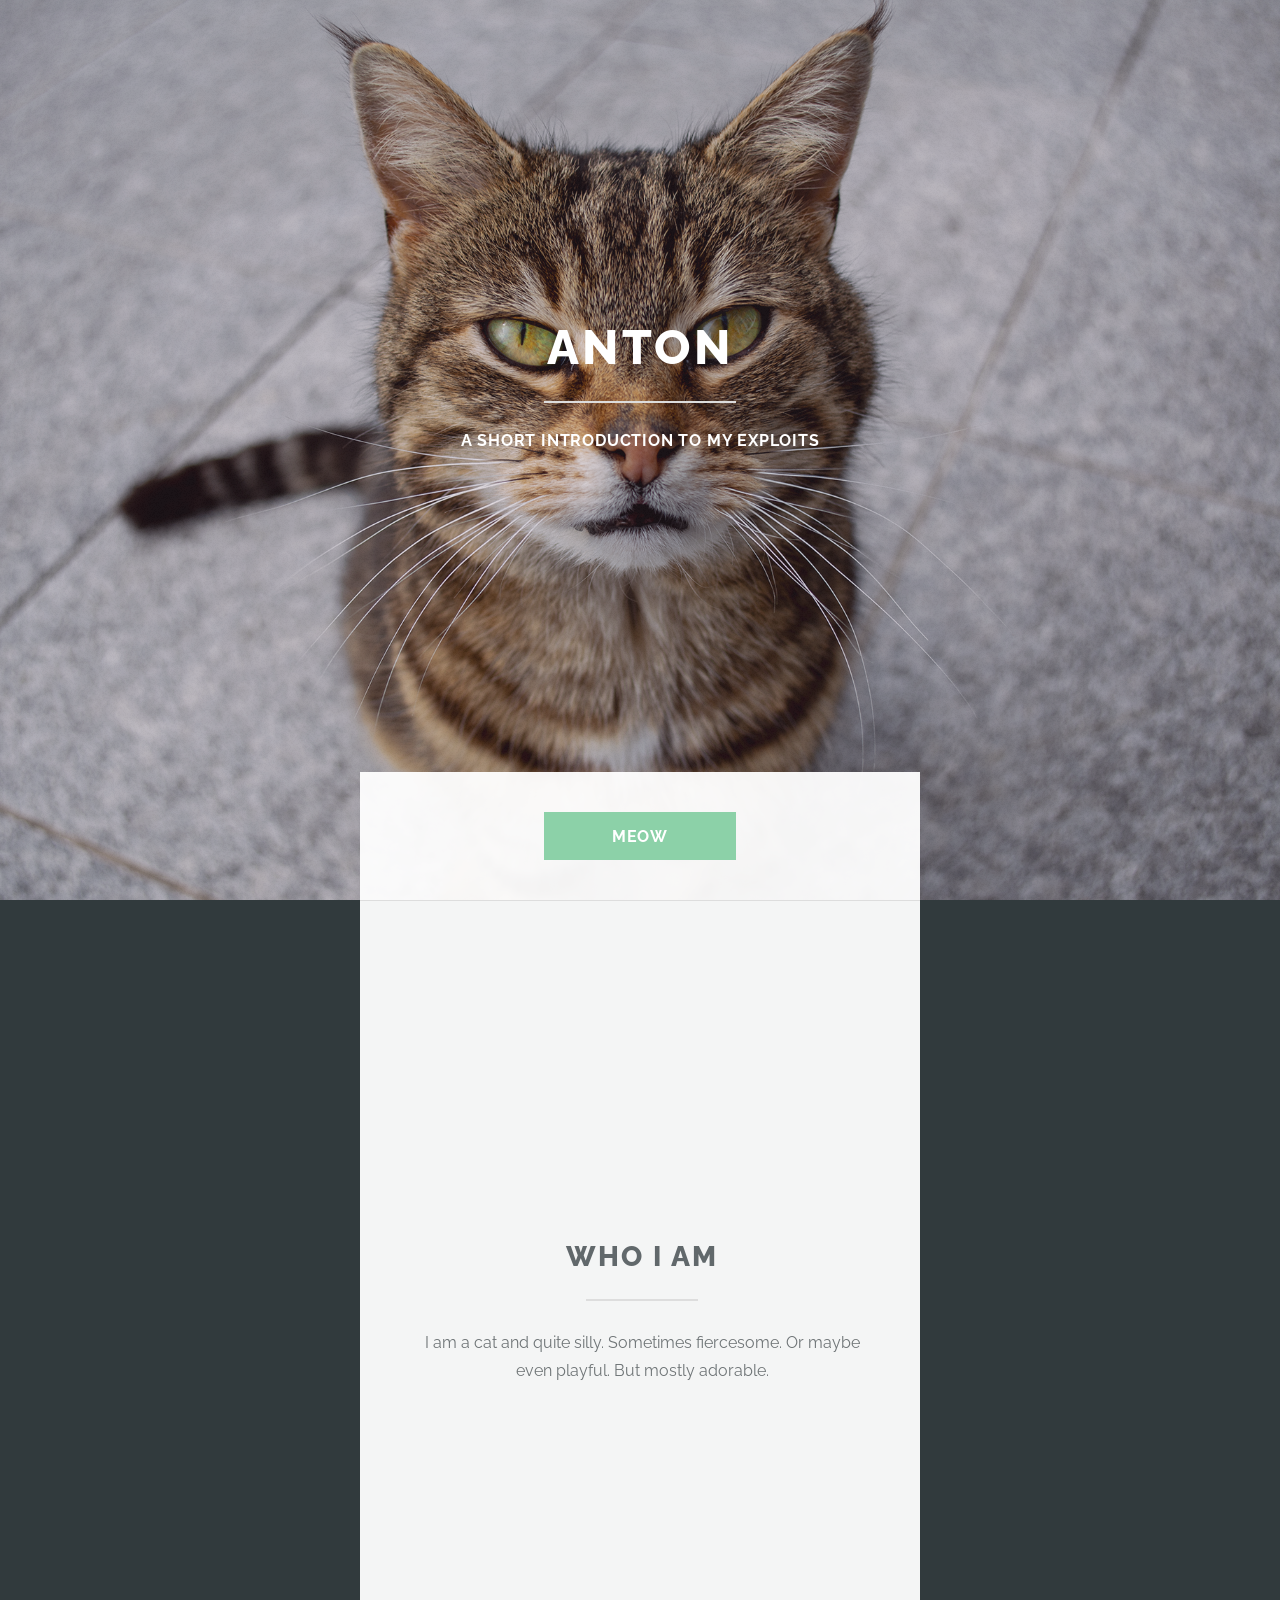
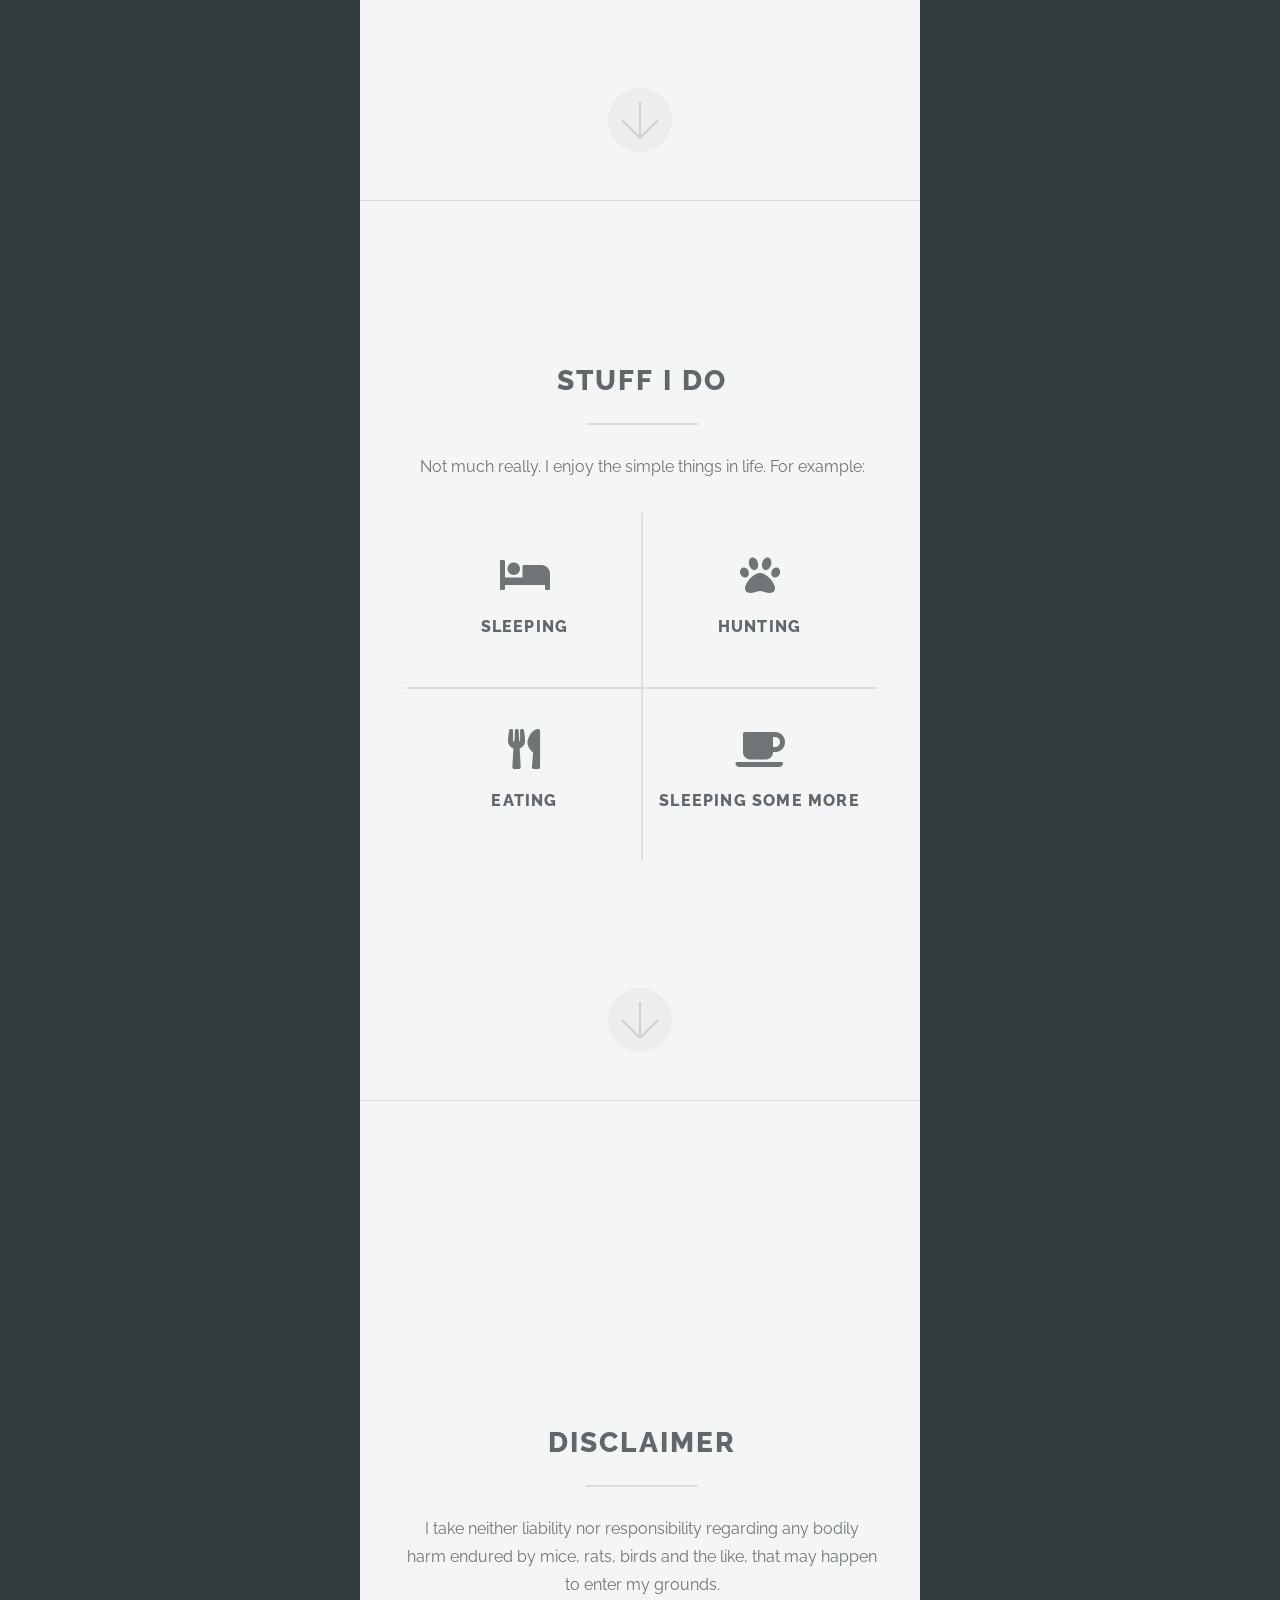
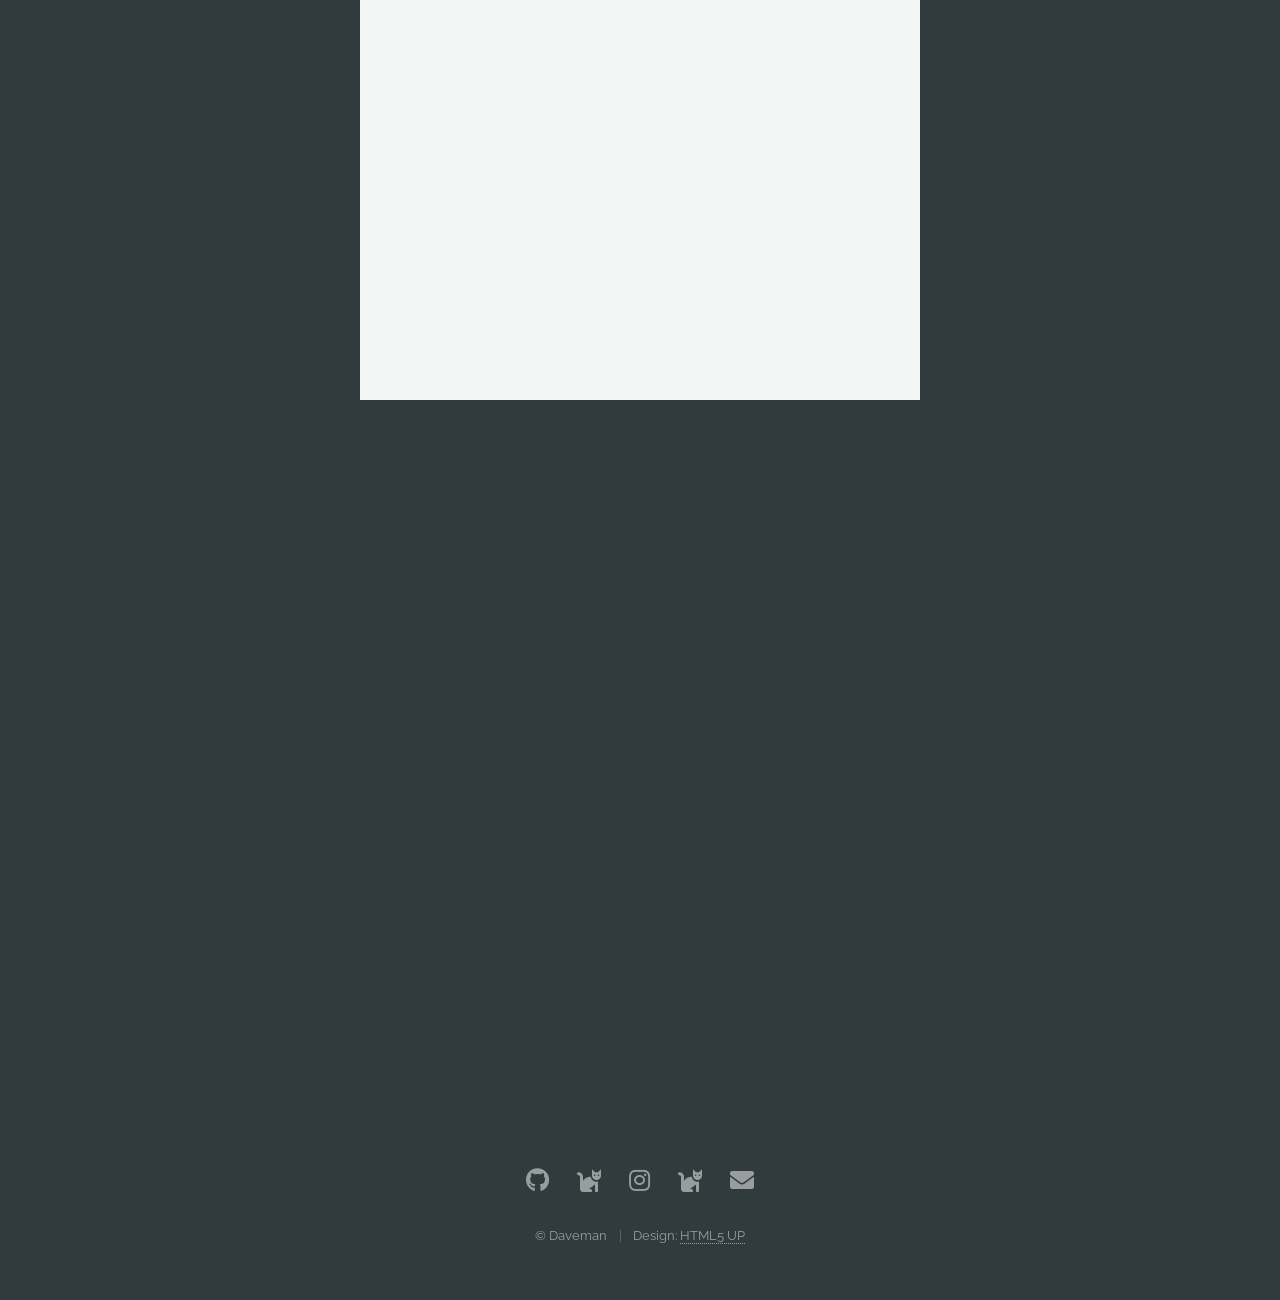
<file: webroot/index.html>
<!DOCTYPE HTML>
<!--
	Highlights by HTML5 UP
	html5up.net | @ajlkn
	Free for personal and commercial use under the CCA 3.0 license (html5up.net/license)
-->
<html>
	<head>
		<title>Miao</title>
		<meta charset="utf-8" />
		<meta name="viewport" content="width=device-width, initial-scale=1, user-scalable=no" />
		<link rel="stylesheet" href="assets/css/main.css" />
	</head>
	<body class="is-preload">

		<!-- Header -->
			<section id="header">
				<header class="major">
					<h1>Anton</h1>
					<p>A short introduction to my exploits</p>
				</header>
				<div class="container">
					<ul class="actions special">
						<li><a href="#one" class="button primary scrolly">Meow</a></li>
					</ul>
				</div>
			</section>

		<!-- One -->
			<section id="one" class="main special">
				<div class="container">
					<span class="image fit primary"><img src="images/pic01.jpg" alt="" /></span>
					<div class="content">
						<header class="major">
							<h2>Who I am</h2>
						</header>
						<p>I am a cat and quite silly. Sometimes fiercesome. Or maybe even playful. But mostly adorable.</p>
					</div>
					<a href="#two" class="goto-next scrolly">Next</a>
				</div>
			</section>

		<!-- Two -->
			<section id="two" class="main special">
				<div class="container">
					<span class="image fit primary"><img src="images/pic02.jpg" alt="" /></span>
					<div class="content">
						<header class="major">
							<h2>Stuff I do</h2>
						</header>
						<p>Not much really. I enjoy the simple things in life. For example:</p>
						<ul class="icons-grid">
							<li>
								<span class="icon solid major fa-bed"></span>
								<h3>Sleeping</h3>
							</li>
							<li>
								<span class="icon solid major fa-paw"></span>
								<h3>Hunting</h3>
							</li>
							<li>
								<span class="icon solid major fa-utensils"></span>
								<h3>Eating</h3>
							</li>
							<li>
								<span class="icon solid major fa-coffee"></span>
								<h3>Sleeping some more</h3>
							</li>
						</ul>
					</div>
					<a href="#three" class="goto-next scrolly">Next</a>
				</div>
			</section>

		<!-- Three -->
			<section id="three" class="main special">
				<div class="container">
					<span class="image fit primary"><img src="images/pic03.jpg" alt="" /></span>
					<div class="content">
						<header class="major">
							<h2>Disclaimer</h2>
						</header>
						<p>I take neither liability nor responsibility regarding any bodily harm
						endured by mice, rats, birds and the like, that may happen to enter my grounds.</p>
					</div>
				</div>
			</section>

		<!-- Four -->
		<!--
			<section id="four" class="main">
				<div class="container">
					<div class="content">
						<header class="major">
							<h2>Elements</h2>
						</header>
						<section>
							<h4>Text</h4>
							<p>This is <b>bold</b> and this is <strong>strong</strong>. This is <i>italic</i> and this is <em>emphasized</em>.
							This is <sup>superscript</sup> text and this is <sub>subscript</sub> text.
							This is <u>underlined</u> and this is code: <code>for (;;) { ... }</code>. Finally, <a href="#">this is a link</a>.</p>
							<hr />
							<header>
								<h4>Heading with a Subtitle</h4>
								<p>Lorem ipsum dolor sit amet nullam id egestas urna aliquam</p>
							</header>
							<p>Nunc lacinia ante nunc ac lobortis. Interdum adipiscing gravida odio porttitor sem non mi integer non faucibus ornare mi ut ante amet placerat aliquet. Volutpat eu sed ante lacinia sapien lorem accumsan varius montes viverra nibh in adipiscing blandit tempus accumsan.</p>
							<header>
								<h5>Heading with a Subtitle</h5>
								<p>Lorem ipsum dolor sit amet nullam id egestas urna aliquam</p>
							</header>
							<p>Nunc lacinia ante nunc ac lobortis. Interdum adipiscing gravida odio porttitor sem non mi integer non faucibus ornare mi ut ante amet placerat aliquet. Volutpat eu sed ante lacinia sapien lorem accumsan varius montes viverra nibh in adipiscing blandit tempus accumsan.</p>
							<hr />
							<h2>Heading Level 2</h2>
							<h3>Heading Level 3</h3>
							<h4>Heading Level 4</h4>
							<h5>Heading Level 5</h5>
							<h6>Heading Level 6</h6>
							<hr />
							<h5>Blockquote</h5>
							<blockquote>Fringilla nisl. Donec accumsan interdum nisi, quis tincidunt felis sagittis eget tempus euismod. Vestibulum ante ipsum primis in faucibus vestibulum. Blandit adipiscing eu felis iaculis volutpat ac adipiscing accumsan faucibus. Vestibulum ante ipsum primis in faucibus lorem ipsum dolor sit amet nullam adipiscing eu felis.</blockquote>
							<h5>Preformatted</h5>
							<pre><code>i = 0;

while (!deck.isInOrder()) {
  print 'Iteration ' + i;
  deck.shuffle();
  i++;
}

print 'It took ' + i + ' iterations to sort the deck.';</code></pre>
						</section>

						<section>
							<h4>Lists</h4>
							<div class="row">
								<div class="col-6 col-12-medium">
									<h5>Unordered</h5>
									<ul>
										<li>Dolor pulvinar etiam.</li>
										<li>Sagittis adipiscing.</li>
										<li>Felis enim feugiat.</li>
									</ul>
									<h5>Alternate</h5>
									<ul class="alt">
										<li>Dolor pulvinar etiam.</li>
										<li>Sagittis adipiscing.</li>
										<li>Felis enim feugiat.</li>
									</ul>
								</div>
								<div class="col-6 col-12-medium">
									<h5>Ordered</h5>
									<ol>
										<li>Dolor pulvinar etiam.</li>
										<li>Etiam vel felis viverra.</li>
										<li>Felis enim feugiat.</li>
										<li>Dolor pulvinar etiam.</li>
										<li>Etiam vel felis lorem.</li>
										<li>Felis enim et feugiat.</li>
									</ol>
									<h5>Icons</h5>
									<ul class="icons">
										<li><a href="#" class="icon brands fa-twitter"><span class="label">Twitter</span></a></li>
										<li><a href="#" class="icon brands fa-facebook-f"><span class="label">Facebook</span></a></li>
										<li><a href="#" class="icon brands fa-instagram"><span class="label">Instagram</span></a></li>
										<li><a href="#" class="icon brands fa-github"><span class="label">Github</span></a></li>
									</ul>
								</div>
							</div>
							<h5>Actions</h5>
							<ul class="actions">
								<li><a href="#" class="button primary">Default</a></li>
								<li><a href="#" class="button">Default</a></li>
							</ul>
							<ul class="actions small">
								<li><a href="#" class="button primary small">Small</a></li>
								<li><a href="#" class="button small">Small</a></li>
							</ul>
							<div class="row">
								<div class="col-6 col-12-small">
									<ul class="actions stacked">
										<li><a href="#" class="button primary">Default</a></li>
										<li><a href="#" class="button">Default</a></li>
									</ul>
								</div>
								<div class="col-6 col-12-small">
									<ul class="actions stacked">
										<li><a href="#" class="button primary small">Small</a></li>
										<li><a href="#" class="button small">Small</a></li>
									</ul>
								</div>
								<div class="col-6 col-12-small">
									<ul class="actions stacked">
										<li><a href="#" class="button primary fit">Default</a></li>
										<li><a href="#" class="button fit">Default</a></li>
									</ul>
								</div>
								<div class="col-6 col-12-small">
									<ul class="actions stacked">
										<li><a href="#" class="button primary small fit">Small</a></li>
										<li><a href="#" class="button small fit">Small</a></li>
									</ul>
								</div>
							</div>
						</section>

						<section>
							<h4>Table</h4>
							<h5>Default</h5>
							<div class="table-wrapper">
								<table>
									<thead>
										<tr>
											<th>Name</th>
											<th>Description</th>
											<th>Price</th>
										</tr>
									</thead>
									<tbody>
										<tr>
											<td>Item One</td>
											<td>Ante turpis integer aliquet porttitor.</td>
											<td>29.99</td>
										</tr>
										<tr>
											<td>Item Two</td>
											<td>Vis ac commodo adipiscing arcu aliquet.</td>
											<td>19.99</td>
										</tr>
										<tr>
											<td>Item Three</td>
											<td> Morbi faucibus arcu accumsan lorem.</td>
											<td>29.99</td>
										</tr>
										<tr>
											<td>Item Four</td>
											<td>Vitae integer tempus condimentum.</td>
											<td>19.99</td>
										</tr>
										<tr>
											<td>Item Five</td>
											<td>Ante turpis integer aliquet porttitor.</td>
											<td>29.99</td>
										</tr>
									</tbody>
									<tfoot>
										<tr>
											<td colspan="2"></td>
											<td>100.00</td>
										</tr>
									</tfoot>
								</table>
							</div>

							<h5>Alternate</h5>
							<div class="table-wrapper">
								<table class="alt">
									<thead>
										<tr>
											<th>Name</th>
											<th>Description</th>
											<th>Price</th>
										</tr>
									</thead>
									<tbody>
										<tr>
											<td>Item One</td>
											<td>Ante turpis integer aliquet porttitor.</td>
											<td>29.99</td>
										</tr>
										<tr>
											<td>Item Two</td>
											<td>Vis ac commodo adipiscing arcu aliquet.</td>
											<td>19.99</td>
										</tr>
										<tr>
											<td>Item Three</td>
											<td> Morbi faucibus arcu accumsan lorem.</td>
											<td>29.99</td>
										</tr>
										<tr>
											<td>Item Four</td>
											<td>Vitae integer tempus condimentum.</td>
											<td>19.99</td>
										</tr>
										<tr>
											<td>Item Five</td>
											<td>Ante turpis integer aliquet porttitor.</td>
											<td>29.99</td>
										</tr>
									</tbody>
									<tfoot>
										<tr>
											<td colspan="2"></td>
											<td>100.00</td>
										</tr>
									</tfoot>
								</table>
							</div>
						</section>

						<section>
							<h4>Buttons</h4>
							<ul class="actions">
								<li><a href="#" class="button primary">Primary</a></li>
								<li><a href="#" class="button">Default</a></li>
							</ul>
							<ul class="actions">
								<li><a href="#" class="button">Default</a></li>
								<li><a href="#" class="button small">Small</a></li>
							</ul>
							<ul class="actions fit">
								<li><a href="#" class="button primary fit">Fit</a></li>
								<li><a href="#" class="button fit">Fit</a></li>
							</ul>
							<ul class="actions fit small">
								<li><a href="#" class="button primary fit small">Fit + Small</a></li>
								<li><a href="#" class="button fit small">Fit + Small</a></li>
							</ul>
							<ul class="actions">
								<li><a href="#" class="button primary icon solid fa-download">Icon</a></li>
								<li><a href="#" class="button icon solid fa-download">Icon</a></li>
							</ul>
							<ul class="actions">
								<li><span class="button primary disabled">Disabled</span></li>
								<li><span class="button disabled">Disabled</span></li>
							</ul>
						</section>

						<section>
							<h4>Form</h4>
							<form method="post" action="#">
								<div class="row gtr-uniform">
									<div class="col-6 col-12-xsmall">
										<input type="text" name="demo-name" id="demo-name" value="" placeholder="Name" />
									</div>
									<div class="col-6 col-12-xsmall">
										<input type="email" name="demo-email" id="demo-email" value="" placeholder="Email" />
									</div>
									<div class="col-12">
										<select name="demo-category" id="demo-category">
											<option value="">- Category -</option>
											<option value="1">Manufacturing</option>
											<option value="1">Shipping</option>
											<option value="1">Administration</option>
											<option value="1">Human Resources</option>
										</select>
									</div>
									<div class="col-4 col-12-small">
										<input type="radio" id="demo-priority-low" name="demo-priority" checked>
										<label for="demo-priority-low">Low</label>
									</div>
									<div class="col-4 col-12-small">
										<input type="radio" id="demo-priority-normal" name="demo-priority">
										<label for="demo-priority-normal">Normal</label>
									</div>
									<div class="col-4 col-12-small">
										<input type="radio" id="demo-priority-high" name="demo-priority">
										<label for="demo-priority-high">High</label>
									</div>
									<div class="col-6 col-12-small">
										<input type="checkbox" id="demo-copy" name="demo-copy">
										<label for="demo-copy">Email me a copy</label>
									</div>
									<div class="col-6 col-12-small">
										<input type="checkbox" id="demo-human" name="demo-human" checked>
										<label for="demo-human">Not a robot</label>
									</div>
									<div class="col-12">
										<textarea name="demo-message" id="demo-message" placeholder="Enter your message" rows="6"></textarea>
									</div>
									<div class="col-12">
										<ul class="actions">
											<li><input type="submit" value="Send Message" class="primary" /></li>
											<li><input type="reset" value="Reset" /></li>
										</ul>
									</div>
								</div>
							</form>
						</section>

						<section>
							<h4>Image</h4>
							<h5>Fit</h5>
							<div class="box alt">
								<div class="row gtr-uniform gtr-50">
									<div class="col-12"><span class="image fit"><img src="images/pic04.jpg" alt="" /></span></div>
									<div class="col-4"><span class="image fit"><img src="images/pic04.jpg" alt="" /></span></div>
									<div class="col-4"><span class="image fit"><img src="images/pic04.jpg" alt="" /></span></div>
									<div class="col-4"><span class="image fit"><img src="images/pic04.jpg" alt="" /></span></div>
									<div class="col-4"><span class="image fit"><img src="images/pic04.jpg" alt="" /></span></div>
									<div class="col-4"><span class="image fit"><img src="images/pic04.jpg" alt="" /></span></div>
									<div class="col-4"><span class="image fit"><img src="images/pic04.jpg" alt="" /></span></div>
									<div class="col-4"><span class="image fit"><img src="images/pic04.jpg" alt="" /></span></div>
									<div class="col-4"><span class="image fit"><img src="images/pic04.jpg" alt="" /></span></div>
									<div class="col-4"><span class="image fit"><img src="images/pic04.jpg" alt="" /></span></div>
								</div>
							</div>
							<h5>Left &amp; Right</h5>
							<p><span class="image left"><img src="images/pic05.jpg" alt="" /></span>Fringilla nisl. Donec accumsan interdum nisi, quis tincidunt felis sagittis eget. tempus euismod. Vestibulum ante ipsum primis in faucibus vestibulum. Blandit adipiscing eu felis iaculis volutpat ac adipiscing accumsan eu faucibus. Integer ac pellentesque praesent tincidunt felis sagittis eget. tempus euismod. Vestibulum ante ipsum primis in faucibus vestibulum. Blandit adipiscing eu felis iaculis volutpat ac adipiscing accumsan eu faucibus. Integer ac pellentesque praesent. Donec accumsan interdum nisi, quis tincidunt felis sagittis eget. tempus euismod. Vestibulum ante ipsum primis in faucibus vestibulum. Blandit adipiscing eu felis iaculis volutpat ac adipiscing accumsan eu faucibus. Integer ac pellentesque praesent tincidunt felis sagittis eget. tempus euismod. Vestibulum ante ipsum primis in faucibus vestibulum. Blandit adipiscing eu felis iaculis volutpat ac adipiscing accumsan eu faucibus. Integer ac pellentesque praesent.</p>
							<p><span class="image right"><img src="images/pic05.jpg" alt="" /></span>Fringilla nisl. Donec accumsan interdum nisi, quis tincidunt felis sagittis eget. tempus euismod. Vestibulum ante ipsum primis in faucibus vestibulum. Blandit adipiscing eu felis iaculis volutpat ac adipiscing accumsan eu faucibus. Integer ac pellentesque praesent tincidunt felis sagittis eget. tempus euismod. Vestibulum ante ipsum primis in faucibus vestibulum. Blandit adipiscing eu felis iaculis volutpat ac adipiscing accumsan eu faucibus. Integer ac pellentesque praesent. Donec accumsan interdum nisi, quis tincidunt felis sagittis eget. tempus euismod. Vestibulum ante ipsum primis in faucibus vestibulum. Blandit adipiscing eu felis iaculis volutpat ac adipiscing accumsan eu faucibus. Integer ac pellentesque praesent tincidunt felis sagittis eget. tempus euismod. Vestibulum ante ipsum primis in faucibus vestibulum. Blandit adipiscing eu felis iaculis volutpat ac adipiscing accumsan eu faucibus. Integer ac pellentesque praesent.</p>
						</section>

					</div>
					<a href="#footer" class="goto-next scrolly">Next</a>
				</div>
			</section>
		-->

		<!-- Footer -->
			<section id="footer">
				<footer>
					<ul class="icons">
						<li><a href="https://github.com/DaveManTheFirst" class="icon brands alt fa-github"><span class="label">Github</span></a></li>
						<li><a href="#" class="icon solid alt fa-cat"><span class="label">Miao</span></a></li>
						<li><a href="https://www.instagram.com/davemanthefirst/" class="icon brands alt fa-instagram"><span class="label">Instagram</span></a></li>
						<li><a href="#" class="icon solid alt fa-cat"><span class="label">Miao</span></a></li>
						<li><a href="mailto:david@daveman.cc" class="icon solid alt fa-envelope"><span class="label">Email</span></a></li>
					</ul>
					<ul class="copyright">
						<li>&copy; Daveman</li><li>Design: <a href="http://html5up.net">HTML5 UP</a></li>
					</ul>
				</footer>
			</section>

		<!-- Scripts -->
			<script src="assets/js/jquery.min.js"></script>
			<script src="assets/js/jquery.scrollex.min.js"></script>
			<script src="assets/js/jquery.scrolly.min.js"></script>
			<script src="assets/js/browser.min.js"></script>
			<script src="assets/js/breakpoints.min.js"></script>
			<script src="assets/js/util.js"></script>
			<script src="assets/js/main.js"></script>

	</body>
</html>
</file>
<file: webroot/assets/css/main.css>
@import url("fontawesome-all.min.css");
@import url("https://fonts.googleapis.com/css?family=Raleway:400,400italic,700,800");

/*
	Highlights by HTML5 UP
	html5up.net | @ajlkn
	Free for personal and commercial use under the CCA 3.0 license (html5up.net/license)
*/

html, body, div, span, applet, object,
iframe, h1, h2, h3, h4, h5, h6, p, blockquote,
pre, a, abbr, acronym, address, big, cite,
code, del, dfn, em, img, ins, kbd, q, s, samp,
small, strike, strong, sub, sup, tt, var, b,
u, i, center, dl, dt, dd, ol, ul, li, fieldset,
form, label, legend, table, caption, tbody,
tfoot, thead, tr, th, td, article, aside,
canvas, details, embed, figure, figcaption,
footer, header, hgroup, menu, nav, output, ruby,
section, summary, time, mark, audio, video {
	margin: 0;
	padding: 0;
	border: 0;
	font-size: 100%;
	font: inherit;
	vertical-align: baseline;}

article, aside, details, figcaption, figure,
footer, header, hgroup, menu, nav, section {
	display: block;}

body {
	line-height: 1;
}

ol, ul {
	list-style: none;
}

blockquote, q {
	quotes: none;
}

	blockquote:before, blockquote:after, q:before, q:after {
		content: '';
		content: none;
	}

table {
	border-collapse: collapse;
	border-spacing: 0;
}

body {
	-webkit-text-size-adjust: none;
}

mark {
	background-color: transparent;
	color: inherit;
}

input::-moz-focus-inner {
	border: 0;
	padding: 0;
}

input, select, textarea {
	-moz-appearance: none;
	-webkit-appearance: none;
	-ms-appearance: none;
	appearance: none;
}

/* Basic */

	html {
		box-sizing: border-box;
	}

	*, *:before, *:after {
		box-sizing: inherit;
	}

	html {
		background-color: #313a3d;
		background-attachment: fixed,						fixed;
		background-image: url("images/overlay.png"), url("../../images/bg.png");
		background-position: top left,					center center;
		background-repeat: repeat,						none;
		background-size: auto,						cover;
	}

	html.is-preload *, html.is-preload *:before, html.is-preload *:after {
		-moz-animation: none !important;
		-webkit-animation: none !important;
		-ms-animation: none !important;
		animation: none !important;
		-moz-transition: none !important;
		-webkit-transition: none !important;
		-ms-transition: none !important;
		transition: none !important;
	}

	html.is-touch {
		height: 100vh;
		overflow: hidden;
	}

		html.is-touch #wrapper {
			-webkit-backface-visibility: hidden;
			-webkit-overflow-scrolling: touch;
			-webkit-transform: translate3d(0, 0, 0);
			height: 100vh;
			overflow: auto;
		}

	body, input, select, textarea {
		color: #6f7577;
		font-family: "Raleway", "Helvetica", sans-serif;
		font-size: 15pt;
		font-weight: 400;
		line-height: 1.75em;
	}

	a {
		-moz-transition: color 0.2s ease-in-out, border-bottom-color 0.2s ease-in-out;
		-webkit-transition: color 0.2s ease-in-out, border-bottom-color 0.2s ease-in-out;
		-ms-transition: color 0.2s ease-in-out, border-bottom-color 0.2s ease-in-out;
		transition: color 0.2s ease-in-out, border-bottom-color 0.2s ease-in-out;
		border-bottom: dotted 1px;
		color: #8cd1a8;
		text-decoration: none;
	}

		a:hover {
			border-bottom-color: transparent !important;
			color: #8cd1a8 !important;
			text-decoration: none;
		}

	strong, b {
		color: #61686b;
		font-weight: 700;
	}

	em, i {
		font-style: italic;
	}

	p {
		margin: 0 0 2em 0;
	}

	h1, h2, h3, h4, h5, h6 {
		color: #61686b;
		font-weight: 800;
		letter-spacing: 0.075em;
		line-height: 1em;
		margin: 0 0 1em 0;
		text-transform: uppercase;
	}

		h1 a, h2 a, h3 a, h4 a, h5 a, h6 a {
			color: inherit;
			text-decoration: none;
		}

	h2 {
		font-size: 1.75em;
		line-height: 1.5em;
	}

	h3 {
		font-size: 1em;
		line-height: 1.5em;
	}

	h4 {
		font-size: 0.9em;
		line-height: 1.5em;
	}

	h5 {
		font-size: 0.8em;
		line-height: 1.5em;
	}

	h6 {
		font-size: 0.7em;
		line-height: 1.5em;
	}

	sub {
		font-size: 0.8em;
		position: relative;
		top: 0.5em;
	}

	sup {
		font-size: 0.8em;
		position: relative;
		top: -0.5em;
	}

	hr {
		border: 0;
		border-bottom: solid 1px #dddddd;
		margin: 2em 0;
	}

		hr.major {
			margin: 3em 0;
		}

	blockquote {
		border-left: solid 6px #dddddd;
		font-style: italic;
		margin: 0 0 2em 0;
		padding: 0.5em 0 0.5em 1.5em;
	}

	code {
		background: rgba(144, 144, 144, 0.075);
		font-family: "Courier New", monospace;
		font-size: 0.9em;
		margin: 0 0.25em;
		padding: 0.25em 0.65em;
	}

	pre {
		-webkit-overflow-scrolling: touch;
		font-family: "Courier New", monospace;
		font-size: 0.9em;
		margin: 0 0 2em 0;
	}

		pre code {
			display: block;
			line-height: 1.75em;
			padding: 1em 1.5em;
			overflow-x: auto;
		}

	.align-left {
		text-align: left;
	}

	.align-center {
		text-align: center;
	}

	.align-right {
		text-align: right;
	}

/* Container */

	.container {
		margin: 0 auto;
		max-width: calc(100% - 4em);
		width: 35em;
	}

		.container.xsmall {
			width: 8.75em;
		}

		.container.small {
			width: 17.5em;
		}

		.container.medium {
			width: 26.25em;
		}

		.container.large {
			width: 43.75em;
		}

		.container.xlarge {
			width: 52.5em;
		}

		.container.max {
			width: 100%;
		}

		@media screen and (max-width: 980px) {

			.container {
				width: 80% !important;
				max-width: 100% !important;
			}

		}

		@media screen and (max-width: 480px) {

			.container {
				width: 100% !important;
			}

		}

/* Row */

	.row {
		display: flex;
		flex-wrap: wrap;
		box-sizing: border-box;
		align-items: stretch;
	}

		.row > * {
			box-sizing: border-box;
		}

		.row.gtr-uniform > * > :last-child {
			margin-bottom: 0;
		}

		.row.aln-left {
			justify-content: flex-start;
		}

		.row.aln-center {
			justify-content: center;
		}

		.row.aln-right {
			justify-content: flex-end;
		}

		.row.aln-top {
			align-items: flex-start;
		}

		.row.aln-middle {
			align-items: center;
		}

		.row.aln-bottom {
			align-items: flex-end;
		}

		.row > .imp {
			order: -1;
		}

		.row > .col-1 {
			width: 8.33333%;
		}

		.row > .off-1 {
			margin-left: 8.33333%;
		}

		.row > .col-2 {
			width: 16.66667%;
		}

		.row > .off-2 {
			margin-left: 16.66667%;
		}

		.row > .col-3 {
			width: 25%;
		}

		.row > .off-3 {
			margin-left: 25%;
		}

		.row > .col-4 {
			width: 33.33333%;
		}

		.row > .off-4 {
			margin-left: 33.33333%;
		}

		.row > .col-5 {
			width: 41.66667%;
		}

		.row > .off-5 {
			margin-left: 41.66667%;
		}

		.row > .col-6 {
			width: 50%;
		}

		.row > .off-6 {
			margin-left: 50%;
		}

		.row > .col-7 {
			width: 58.33333%;
		}

		.row > .off-7 {
			margin-left: 58.33333%;
		}

		.row > .col-8 {
			width: 66.66667%;
		}

		.row > .off-8 {
			margin-left: 66.66667%;
		}

		.row > .col-9 {
			width: 75%;
		}

		.row > .off-9 {
			margin-left: 75%;
		}

		.row > .col-10 {
			width: 83.33333%;
		}

		.row > .off-10 {
			margin-left: 83.33333%;
		}

		.row > .col-11 {
			width: 91.66667%;
		}

		.row > .off-11 {
			margin-left: 91.66667%;
		}

		.row > .col-12 {
			width: 100%;
		}

		.row > .off-12 {
			margin-left: 100%;
		}

		.row.gtr-0 {
			margin-top: 0;
			margin-left: 0em;
		}

			.row.gtr-0 > * {
				padding: 0 0 0 0em;
			}

			.row.gtr-0.gtr-uniform {
				margin-top: 0em;
			}

				.row.gtr-0.gtr-uniform > * {
					padding-top: 0em;
				}

		.row.gtr-25 {
			margin-top: 0;
			margin-left: -0.375em;
		}

			.row.gtr-25 > * {
				padding: 0 0 0 0.375em;
			}

			.row.gtr-25.gtr-uniform {
				margin-top: -0.375em;
			}

				.row.gtr-25.gtr-uniform > * {
					padding-top: 0.375em;
				}

		.row.gtr-50 {
			margin-top: 0;
			margin-left: -0.75em;
		}

			.row.gtr-50 > * {
				padding: 0 0 0 0.75em;
			}

			.row.gtr-50.gtr-uniform {
				margin-top: -0.75em;
			}

				.row.gtr-50.gtr-uniform > * {
					padding-top: 0.75em;
				}

		.row {
			margin-top: 0;
			margin-left: -1.5em;
		}

			.row > * {
				padding: 0 0 0 1.5em;
			}

			.row.gtr-uniform {
				margin-top: -1.5em;
			}

				.row.gtr-uniform > * {
					padding-top: 1.5em;
				}

		.row.gtr-150 {
			margin-top: 0;
			margin-left: -2.25em;
		}

			.row.gtr-150 > * {
				padding: 0 0 0 2.25em;
			}

			.row.gtr-150.gtr-uniform {
				margin-top: -2.25em;
			}

				.row.gtr-150.gtr-uniform > * {
					padding-top: 2.25em;
				}

		.row.gtr-200 {
			margin-top: 0;
			margin-left: -3em;
		}

			.row.gtr-200 > * {
				padding: 0 0 0 3em;
			}

			.row.gtr-200.gtr-uniform {
				margin-top: -3em;
			}

				.row.gtr-200.gtr-uniform > * {
					padding-top: 3em;
				}

		@media screen and (max-width: 1680px) {

			.row {
				display: flex;
				flex-wrap: wrap;
				box-sizing: border-box;
				align-items: stretch;
			}

				.row > * {
					box-sizing: border-box;
				}

				.row.gtr-uniform > * > :last-child {
					margin-bottom: 0;
				}

				.row.aln-left {
					justify-content: flex-start;
				}

				.row.aln-center {
					justify-content: center;
				}

				.row.aln-right {
					justify-content: flex-end;
				}

				.row.aln-top {
					align-items: flex-start;
				}

				.row.aln-middle {
					align-items: center;
				}

				.row.aln-bottom {
					align-items: flex-end;
				}

				.row > .imp-large {
					order: -1;
				}

				.row > .col-1-large {
					width: 8.33333%;
				}

				.row > .off-1-large {
					margin-left: 8.33333%;
				}

				.row > .col-2-large {
					width: 16.66667%;
				}

				.row > .off-2-large {
					margin-left: 16.66667%;
				}

				.row > .col-3-large {
					width: 25%;
				}

				.row > .off-3-large {
					margin-left: 25%;
				}

				.row > .col-4-large {
					width: 33.33333%;
				}

				.row > .off-4-large {
					margin-left: 33.33333%;
				}

				.row > .col-5-large {
					width: 41.66667%;
				}

				.row > .off-5-large {
					margin-left: 41.66667%;
				}

				.row > .col-6-large {
					width: 50%;
				}

				.row > .off-6-large {
					margin-left: 50%;
				}

				.row > .col-7-large {
					width: 58.33333%;
				}

				.row > .off-7-large {
					margin-left: 58.33333%;
				}

				.row > .col-8-large {
					width: 66.66667%;
				}

				.row > .off-8-large {
					margin-left: 66.66667%;
				}

				.row > .col-9-large {
					width: 75%;
				}

				.row > .off-9-large {
					margin-left: 75%;
				}

				.row > .col-10-large {
					width: 83.33333%;
				}

				.row > .off-10-large {
					margin-left: 83.33333%;
				}

				.row > .col-11-large {
					width: 91.66667%;
				}

				.row > .off-11-large {
					margin-left: 91.66667%;
				}

				.row > .col-12-large {
					width: 100%;
				}

				.row > .off-12-large {
					margin-left: 100%;
				}

				.row.gtr-0 {
					margin-top: 0;
					margin-left: 0em;
				}

					.row.gtr-0 > * {
						padding: 0 0 0 0em;
					}

					.row.gtr-0.gtr-uniform {
						margin-top: 0em;
					}

						.row.gtr-0.gtr-uniform > * {
							padding-top: 0em;
						}

				.row.gtr-25 {
					margin-top: 0;
					margin-left: -0.375em;
				}

					.row.gtr-25 > * {
						padding: 0 0 0 0.375em;
					}

					.row.gtr-25.gtr-uniform {
						margin-top: -0.375em;
					}

						.row.gtr-25.gtr-uniform > * {
							padding-top: 0.375em;
						}

				.row.gtr-50 {
					margin-top: 0;
					margin-left: -0.75em;
				}

					.row.gtr-50 > * {
						padding: 0 0 0 0.75em;
					}

					.row.gtr-50.gtr-uniform {
						margin-top: -0.75em;
					}

						.row.gtr-50.gtr-uniform > * {
							padding-top: 0.75em;
						}

				.row {
					margin-top: 0;
					margin-left: -1.5em;
				}

					.row > * {
						padding: 0 0 0 1.5em;
					}

					.row.gtr-uniform {
						margin-top: -1.5em;
					}

						.row.gtr-uniform > * {
							padding-top: 1.5em;
						}

				.row.gtr-150 {
					margin-top: 0;
					margin-left: -2.25em;
				}

					.row.gtr-150 > * {
						padding: 0 0 0 2.25em;
					}

					.row.gtr-150.gtr-uniform {
						margin-top: -2.25em;
					}

						.row.gtr-150.gtr-uniform > * {
							padding-top: 2.25em;
						}

				.row.gtr-200 {
					margin-top: 0;
					margin-left: -3em;
				}

					.row.gtr-200 > * {
						padding: 0 0 0 3em;
					}

					.row.gtr-200.gtr-uniform {
						margin-top: -3em;
					}

						.row.gtr-200.gtr-uniform > * {
							padding-top: 3em;
						}

		}

		@media screen and (max-width: 980px) {

			.row {
				display: flex;
				flex-wrap: wrap;
				box-sizing: border-box;
				align-items: stretch;
			}

				.row > * {
					box-sizing: border-box;
				}

				.row.gtr-uniform > * > :last-child {
					margin-bottom: 0;
				}

				.row.aln-left {
					justify-content: flex-start;
				}

				.row.aln-center {
					justify-content: center;
				}

				.row.aln-right {
					justify-content: flex-end;
				}

				.row.aln-top {
					align-items: flex-start;
				}

				.row.aln-middle {
					align-items: center;
				}

				.row.aln-bottom {
					align-items: flex-end;
				}

				.row > .imp-medium {
					order: -1;
				}

				.row > .col-1-medium {
					width: 8.33333%;
				}

				.row > .off-1-medium {
					margin-left: 8.33333%;
				}

				.row > .col-2-medium {
					width: 16.66667%;
				}

				.row > .off-2-medium {
					margin-left: 16.66667%;
				}

				.row > .col-3-medium {
					width: 25%;
				}

				.row > .off-3-medium {
					margin-left: 25%;
				}

				.row > .col-4-medium {
					width: 33.33333%;
				}

				.row > .off-4-medium {
					margin-left: 33.33333%;
				}

				.row > .col-5-medium {
					width: 41.66667%;
				}

				.row > .off-5-medium {
					margin-left: 41.66667%;
				}

				.row > .col-6-medium {
					width: 50%;
				}

				.row > .off-6-medium {
					margin-left: 50%;
				}

				.row > .col-7-medium {
					width: 58.33333%;
				}

				.row > .off-7-medium {
					margin-left: 58.33333%;
				}

				.row > .col-8-medium {
					width: 66.66667%;
				}

				.row > .off-8-medium {
					margin-left: 66.66667%;
				}

				.row > .col-9-medium {
					width: 75%;
				}

				.row > .off-9-medium {
					margin-left: 75%;
				}

				.row > .col-10-medium {
					width: 83.33333%;
				}

				.row > .off-10-medium {
					margin-left: 83.33333%;
				}

				.row > .col-11-medium {
					width: 91.66667%;
				}

				.row > .off-11-medium {
					margin-left: 91.66667%;
				}

				.row > .col-12-medium {
					width: 100%;
				}

				.row > .off-12-medium {
					margin-left: 100%;
				}

				.row.gtr-0 {
					margin-top: 0;
					margin-left: 0em;
				}

					.row.gtr-0 > * {
						padding: 0 0 0 0em;
					}

					.row.gtr-0.gtr-uniform {
						margin-top: 0em;
					}

						.row.gtr-0.gtr-uniform > * {
							padding-top: 0em;
						}

				.row.gtr-25 {
					margin-top: 0;
					margin-left: -0.375em;
				}

					.row.gtr-25 > * {
						padding: 0 0 0 0.375em;
					}

					.row.gtr-25.gtr-uniform {
						margin-top: -0.375em;
					}

						.row.gtr-25.gtr-uniform > * {
							padding-top: 0.375em;
						}

				.row.gtr-50 {
					margin-top: 0;
					margin-left: -0.75em;
				}

					.row.gtr-50 > * {
						padding: 0 0 0 0.75em;
					}

					.row.gtr-50.gtr-uniform {
						margin-top: -0.75em;
					}

						.row.gtr-50.gtr-uniform > * {
							padding-top: 0.75em;
						}

				.row {
					margin-top: 0;
					margin-left: -1.5em;
				}

					.row > * {
						padding: 0 0 0 1.5em;
					}

					.row.gtr-uniform {
						margin-top: -1.5em;
					}

						.row.gtr-uniform > * {
							padding-top: 1.5em;
						}

				.row.gtr-150 {
					margin-top: 0;
					margin-left: -2.25em;
				}

					.row.gtr-150 > * {
						padding: 0 0 0 2.25em;
					}

					.row.gtr-150.gtr-uniform {
						margin-top: -2.25em;
					}

						.row.gtr-150.gtr-uniform > * {
							padding-top: 2.25em;
						}

				.row.gtr-200 {
					margin-top: 0;
					margin-left: -3em;
				}

					.row.gtr-200 > * {
						padding: 0 0 0 3em;
					}

					.row.gtr-200.gtr-uniform {
						margin-top: -3em;
					}

						.row.gtr-200.gtr-uniform > * {
							padding-top: 3em;
						}

		}

		@media screen and (max-width: 736px) {

			.row {
				display: flex;
				flex-wrap: wrap;
				box-sizing: border-box;
				align-items: stretch;
			}

				.row > * {
					box-sizing: border-box;
				}

				.row.gtr-uniform > * > :last-child {
					margin-bottom: 0;
				}

				.row.aln-left {
					justify-content: flex-start;
				}

				.row.aln-center {
					justify-content: center;
				}

				.row.aln-right {
					justify-content: flex-end;
				}

				.row.aln-top {
					align-items: flex-start;
				}

				.row.aln-middle {
					align-items: center;
				}

				.row.aln-bottom {
					align-items: flex-end;
				}

				.row > .imp-small {
					order: -1;
				}

				.row > .col-1-small {
					width: 8.33333%;
				}

				.row > .off-1-small {
					margin-left: 8.33333%;
				}

				.row > .col-2-small {
					width: 16.66667%;
				}

				.row > .off-2-small {
					margin-left: 16.66667%;
				}

				.row > .col-3-small {
					width: 25%;
				}

				.row > .off-3-small {
					margin-left: 25%;
				}

				.row > .col-4-small {
					width: 33.33333%;
				}

				.row > .off-4-small {
					margin-left: 33.33333%;
				}

				.row > .col-5-small {
					width: 41.66667%;
				}

				.row > .off-5-small {
					margin-left: 41.66667%;
				}

				.row > .col-6-small {
					width: 50%;
				}

				.row > .off-6-small {
					margin-left: 50%;
				}

				.row > .col-7-small {
					width: 58.33333%;
				}

				.row > .off-7-small {
					margin-left: 58.33333%;
				}

				.row > .col-8-small {
					width: 66.66667%;
				}

				.row > .off-8-small {
					margin-left: 66.66667%;
				}

				.row > .col-9-small {
					width: 75%;
				}

				.row > .off-9-small {
					margin-left: 75%;
				}

				.row > .col-10-small {
					width: 83.33333%;
				}

				.row > .off-10-small {
					margin-left: 83.33333%;
				}

				.row > .col-11-small {
					width: 91.66667%;
				}

				.row > .off-11-small {
					margin-left: 91.66667%;
				}

				.row > .col-12-small {
					width: 100%;
				}

				.row > .off-12-small {
					margin-left: 100%;
				}

				.row.gtr-0 {
					margin-top: 0;
					margin-left: 0em;
				}

					.row.gtr-0 > * {
						padding: 0 0 0 0em;
					}

					.row.gtr-0.gtr-uniform {
						margin-top: 0em;
					}

						.row.gtr-0.gtr-uniform > * {
							padding-top: 0em;
						}

				.row.gtr-25 {
					margin-top: 0;
					margin-left: -0.25em;
				}

					.row.gtr-25 > * {
						padding: 0 0 0 0.25em;
					}

					.row.gtr-25.gtr-uniform {
						margin-top: -0.25em;
					}

						.row.gtr-25.gtr-uniform > * {
							padding-top: 0.25em;
						}

				.row.gtr-50 {
					margin-top: 0;
					margin-left: -0.5em;
				}

					.row.gtr-50 > * {
						padding: 0 0 0 0.5em;
					}

					.row.gtr-50.gtr-uniform {
						margin-top: -0.5em;
					}

						.row.gtr-50.gtr-uniform > * {
							padding-top: 0.5em;
						}

				.row {
					margin-top: 0;
					margin-left: -1em;
				}

					.row > * {
						padding: 0 0 0 1em;
					}

					.row.gtr-uniform {
						margin-top: -1em;
					}

						.row.gtr-uniform > * {
							padding-top: 1em;
						}

				.row.gtr-150 {
					margin-top: 0;
					margin-left: -1.5em;
				}

					.row.gtr-150 > * {
						padding: 0 0 0 1.5em;
					}

					.row.gtr-150.gtr-uniform {
						margin-top: -1.5em;
					}

						.row.gtr-150.gtr-uniform > * {
							padding-top: 1.5em;
						}

				.row.gtr-200 {
					margin-top: 0;
					margin-left: -2em;
				}

					.row.gtr-200 > * {
						padding: 0 0 0 2em;
					}

					.row.gtr-200.gtr-uniform {
						margin-top: -2em;
					}

						.row.gtr-200.gtr-uniform > * {
							padding-top: 2em;
						}

		}

		@media screen and (max-width: 480px) {

			.row {
				display: flex;
				flex-wrap: wrap;
				box-sizing: border-box;
				align-items: stretch;
			}

				.row > * {
					box-sizing: border-box;
				}

				.row.gtr-uniform > * > :last-child {
					margin-bottom: 0;
				}

				.row.aln-left {
					justify-content: flex-start;
				}

				.row.aln-center {
					justify-content: center;
				}

				.row.aln-right {
					justify-content: flex-end;
				}

				.row.aln-top {
					align-items: flex-start;
				}

				.row.aln-middle {
					align-items: center;
				}

				.row.aln-bottom {
					align-items: flex-end;
				}

				.row > .imp-xsmall {
					order: -1;
				}

				.row > .col-1-xsmall {
					width: 8.33333%;
				}

				.row > .off-1-xsmall {
					margin-left: 8.33333%;
				}

				.row > .col-2-xsmall {
					width: 16.66667%;
				}

				.row > .off-2-xsmall {
					margin-left: 16.66667%;
				}

				.row > .col-3-xsmall {
					width: 25%;
				}

				.row > .off-3-xsmall {
					margin-left: 25%;
				}

				.row > .col-4-xsmall {
					width: 33.33333%;
				}

				.row > .off-4-xsmall {
					margin-left: 33.33333%;
				}

				.row > .col-5-xsmall {
					width: 41.66667%;
				}

				.row > .off-5-xsmall {
					margin-left: 41.66667%;
				}

				.row > .col-6-xsmall {
					width: 50%;
				}

				.row > .off-6-xsmall {
					margin-left: 50%;
				}

				.row > .col-7-xsmall {
					width: 58.33333%;
				}

				.row > .off-7-xsmall {
					margin-left: 58.33333%;
				}

				.row > .col-8-xsmall {
					width: 66.66667%;
				}

				.row > .off-8-xsmall {
					margin-left: 66.66667%;
				}

				.row > .col-9-xsmall {
					width: 75%;
				}

				.row > .off-9-xsmall {
					margin-left: 75%;
				}

				.row > .col-10-xsmall {
					width: 83.33333%;
				}

				.row > .off-10-xsmall {
					margin-left: 83.33333%;
				}

				.row > .col-11-xsmall {
					width: 91.66667%;
				}

				.row > .off-11-xsmall {
					margin-left: 91.66667%;
				}

				.row > .col-12-xsmall {
					width: 100%;
				}

				.row > .off-12-xsmall {
					margin-left: 100%;
				}

				.row.gtr-0 {
					margin-top: 0;
					margin-left: 0em;
				}

					.row.gtr-0 > * {
						padding: 0 0 0 0em;
					}

					.row.gtr-0.gtr-uniform {
						margin-top: 0em;
					}

						.row.gtr-0.gtr-uniform > * {
							padding-top: 0em;
						}

				.row.gtr-25 {
					margin-top: 0;
					margin-left: -0.25em;
				}

					.row.gtr-25 > * {
						padding: 0 0 0 0.25em;
					}

					.row.gtr-25.gtr-uniform {
						margin-top: -0.25em;
					}

						.row.gtr-25.gtr-uniform > * {
							padding-top: 0.25em;
						}

				.row.gtr-50 {
					margin-top: 0;
					margin-left: -0.5em;
				}

					.row.gtr-50 > * {
						padding: 0 0 0 0.5em;
					}

					.row.gtr-50.gtr-uniform {
						margin-top: -0.5em;
					}

						.row.gtr-50.gtr-uniform > * {
							padding-top: 0.5em;
						}

				.row {
					margin-top: 0;
					margin-left: -1em;
				}

					.row > * {
						padding: 0 0 0 1em;
					}

					.row.gtr-uniform {
						margin-top: -1em;
					}

						.row.gtr-uniform > * {
							padding-top: 1em;
						}

				.row.gtr-150 {
					margin-top: 0;
					margin-left: -1.5em;
				}

					.row.gtr-150 > * {
						padding: 0 0 0 1.5em;
					}

					.row.gtr-150.gtr-uniform {
						margin-top: -1.5em;
					}

						.row.gtr-150.gtr-uniform > * {
							padding-top: 1.5em;
						}

				.row.gtr-200 {
					margin-top: 0;
					margin-left: -2em;
				}

					.row.gtr-200 > * {
						padding: 0 0 0 2em;
					}

					.row.gtr-200.gtr-uniform {
						margin-top: -2em;
					}

						.row.gtr-200.gtr-uniform > * {
							padding-top: 2em;
						}

		}

/* Loader */

	@-moz-keyframes spinner-show {
		0% {
			opacity: 0;
		}

		100% {
			opacity: 1;
		}
	}

	@-webkit-keyframes spinner-show {
		0% {
			opacity: 0;
		}

		100% {
			opacity: 1;
		}
	}

	@-ms-keyframes spinner-show {
		0% {
			opacity: 0;
		}

		100% {
			opacity: 1;
		}
	}

	@keyframes spinner-show {
		0% {
			opacity: 0;
		}

		100% {
			opacity: 1;
		}
	}

	@-moz-keyframes spinner-hide {
		0% {
			color: #464e50;
			z-index: 10001;
			-moz-transform: scale(1) rotate(0deg);
			-webkit-transform: scale(1) rotate(0deg);
			-ms-transform: scale(1) rotate(0deg);
			transform: scale(1) rotate(0deg);
		}

		99% {
			color: #313a3d;
			z-index: 10001;
			-moz-transform: scale(0.5) rotate(360deg);
			-webkit-transform: scale(0.5) rotate(360deg);
			-ms-transform: scale(0.5) rotate(360deg);
			transform: scale(0.5) rotate(360deg);
		}

		100% {
			color: #313a3d;
			z-index: -1;
			-moz-transform: scale(0) rotate(360deg);
			-webkit-transform: scale(0) rotate(360deg);
			-ms-transform: scale(0) rotate(360deg);
			transform: scale(0) rotate(360deg);
		}
	}

	@-webkit-keyframes spinner-hide {
		0% {
			color: #464e50;
			z-index: 10001;
			-moz-transform: scale(1) rotate(0deg);
			-webkit-transform: scale(1) rotate(0deg);
			-ms-transform: scale(1) rotate(0deg);
			transform: scale(1) rotate(0deg);
		}

		99% {
			color: #313a3d;
			z-index: 10001;
			-moz-transform: scale(0.5) rotate(360deg);
			-webkit-transform: scale(0.5) rotate(360deg);
			-ms-transform: scale(0.5) rotate(360deg);
			transform: scale(0.5) rotate(360deg);
		}

		100% {
			color: #313a3d;
			z-index: -1;
			-moz-transform: scale(0) rotate(360deg);
			-webkit-transform: scale(0) rotate(360deg);
			-ms-transform: scale(0) rotate(360deg);
			transform: scale(0) rotate(360deg);
		}
	}

	@-ms-keyframes spinner-hide {
		0% {
			color: #464e50;
			z-index: 10001;
			-moz-transform: scale(1) rotate(0deg);
			-webkit-transform: scale(1) rotate(0deg);
			-ms-transform: scale(1) rotate(0deg);
			transform: scale(1) rotate(0deg);
		}

		99% {
			color: #313a3d;
			z-index: 10001;
			-moz-transform: scale(0.5) rotate(360deg);
			-webkit-transform: scale(0.5) rotate(360deg);
			-ms-transform: scale(0.5) rotate(360deg);
			transform: scale(0.5) rotate(360deg);
		}

		100% {
			color: #313a3d;
			z-index: -1;
			-moz-transform: scale(0) rotate(360deg);
			-webkit-transform: scale(0) rotate(360deg);
			-ms-transform: scale(0) rotate(360deg);
			transform: scale(0) rotate(360deg);
		}
	}

	@keyframes spinner-hide {
		0% {
			color: #464e50;
			z-index: 10001;
			-moz-transform: scale(1) rotate(0deg);
			-webkit-transform: scale(1) rotate(0deg);
			-ms-transform: scale(1) rotate(0deg);
			transform: scale(1) rotate(0deg);
		}

		99% {
			color: #313a3d;
			z-index: 10001;
			-moz-transform: scale(0.5) rotate(360deg);
			-webkit-transform: scale(0.5) rotate(360deg);
			-ms-transform: scale(0.5) rotate(360deg);
			transform: scale(0.5) rotate(360deg);
		}

		100% {
			color: #313a3d;
			z-index: -1;
			-moz-transform: scale(0) rotate(360deg);
			-webkit-transform: scale(0) rotate(360deg);
			-ms-transform: scale(0) rotate(360deg);
			transform: scale(0) rotate(360deg);
		}
	}

	@-moz-keyframes spinner-rotate {
		0% {
			-moz-transform: scale(1) rotate(0deg);
			-webkit-transform: scale(1) rotate(0deg);
			-ms-transform: scale(1) rotate(0deg);
			transform: scale(1) rotate(0deg);
		}

		100% {
			-moz-transform: scale(1) rotate(360deg);
			-webkit-transform: scale(1) rotate(360deg);
			-ms-transform: scale(1) rotate(360deg);
			transform: scale(1) rotate(360deg);
		}
	}

	@-webkit-keyframes spinner-rotate {
		0% {
			-moz-transform: scale(1) rotate(0deg);
			-webkit-transform: scale(1) rotate(0deg);
			-ms-transform: scale(1) rotate(0deg);
			transform: scale(1) rotate(0deg);
		}

		100% {
			-moz-transform: scale(1) rotate(360deg);
			-webkit-transform: scale(1) rotate(360deg);
			-ms-transform: scale(1) rotate(360deg);
			transform: scale(1) rotate(360deg);
		}
	}

	@-ms-keyframes spinner-rotate {
		0% {
			-moz-transform: scale(1) rotate(0deg);
			-webkit-transform: scale(1) rotate(0deg);
			-ms-transform: scale(1) rotate(0deg);
			transform: scale(1) rotate(0deg);
		}

		100% {
			-moz-transform: scale(1) rotate(360deg);
			-webkit-transform: scale(1) rotate(360deg);
			-ms-transform: scale(1) rotate(360deg);
			transform: scale(1) rotate(360deg);
		}
	}

	@keyframes spinner-rotate {
		0% {
			-moz-transform: scale(1) rotate(0deg);
			-webkit-transform: scale(1) rotate(0deg);
			-ms-transform: scale(1) rotate(0deg);
			transform: scale(1) rotate(0deg);
		}

		100% {
			-moz-transform: scale(1) rotate(360deg);
			-webkit-transform: scale(1) rotate(360deg);
			-ms-transform: scale(1) rotate(360deg);
			transform: scale(1) rotate(360deg);
		}
	}

	@-moz-keyframes overlay-hide {
		0% {
			opacity: 1;
			z-index: 10000;
		}

		15% {
			opacity: 1;
			z-index: 10000;
		}

		99% {
			opacity: 0;
			z-index: 10000;
		}

		100% {
			opacity: 0;
			z-index: -1;
		}
	}

	@-webkit-keyframes overlay-hide {
		0% {
			opacity: 1;
			z-index: 10000;
		}

		15% {
			opacity: 1;
			z-index: 10000;
		}

		99% {
			opacity: 0;
			z-index: 10000;
		}

		100% {
			opacity: 0;
			z-index: -1;
		}
	}

	@-ms-keyframes overlay-hide {
		0% {
			opacity: 1;
			z-index: 10000;
		}

		15% {
			opacity: 1;
			z-index: 10000;
		}

		99% {
			opacity: 0;
			z-index: 10000;
		}

		100% {
			opacity: 0;
			z-index: -1;
		}
	}

	@keyframes overlay-hide {
		0% {
			opacity: 1;
			z-index: 10000;
		}

		15% {
			opacity: 1;
			z-index: 10000;
		}

		99% {
			opacity: 0;
			z-index: 10000;
		}

		100% {
			opacity: 0;
			z-index: -1;
		}
	}

	html body {
		text-decoration: none;
	}

		html body:before {
			-moz-osx-font-smoothing: grayscale;
			-webkit-font-smoothing: antialiased;
			display: inline-block;
			font-style: normal;
			font-variant: normal;
			text-rendering: auto;
			line-height: 1;
			text-transform: none !important;
			font-family: 'Font Awesome 5 Free';
			font-weight: 900;
		}

		html body:before {
			-moz-animation: spinner-show 1.5s 1 0.25s ease forwards, spinner-hide 0.25s ease-in-out forwards !important;
			-webkit-animation: spinner-show 1.5s 1 0.25s ease forwards, spinner-hide 0.25s ease-in-out forwards !important;
			-ms-animation: spinner-show 1.5s 1 0.25s ease forwards, spinner-hide 0.25s ease-in-out forwards !important;
			animation: spinner-show 1.5s 1 0.25s ease forwards, spinner-hide 0.25s ease-in-out forwards !important;
			-moz-transform-origin: 50% 50%;
			-webkit-transform-origin: 50% 50%;
			-ms-transform-origin: 50% 50%;
			transform-origin: 50% 50%;
			color: #464e50;
			content: '\f1ce';
			cursor: default;
			display: block;
			font-size: 2em;
			height: 2em;
			left: 50%;
			opacity: 0;
			line-height: 2em;
			margin: -1em 0 0 -1em;
			position: fixed;
			text-align: center;
			top: 50%;
			width: 2em;
			z-index: -1;
		}

		html body:after {
			-moz-animation: overlay-hide 1s ease-in forwards !important;
			-webkit-animation: overlay-hide 1s ease-in forwards !important;
			-ms-animation: overlay-hide 1s ease-in forwards !important;
			animation: overlay-hide 1s ease-in forwards !important;
			background: #313a3d;
			content: '';
			display: block;
			height: 100%;
			left: 0;
			opacity: 0;
			position: fixed;
			top: 0;
			width: 100%;
			z-index: -1;
		}

	html.is-preload body:before {
		-moz-animation: spinner-show 1.5s 1 0.25s ease forwards, spinner-rotate 0.75s infinite linear !important;
		-webkit-animation: spinner-show 1.5s 1 0.25s ease forwards, spinner-rotate 0.75s infinite linear !important;
		-ms-animation: spinner-show 1.5s 1 0.25s ease forwards, spinner-rotate 0.75s infinite linear !important;
		animation: spinner-show 1.5s 1 0.25s ease forwards, spinner-rotate 0.75s infinite linear !important;
		z-index: 10001;
	}

	html.is-preload body:after {
		-moz-animation: none !important;
		-webkit-animation: none !important;
		-ms-animation: none !important;
		animation: none !important;
		opacity: 1;
		z-index: 10000;
	}

	@media (-webkit-min-device-pixel-ratio: 2) {

		html body:before {
			line-height: 2.025em;
		}

	}

/* Section/Article */

	section.special, article.special {
		text-align: center;
	}

	header p {
		color: #a8b0b3;
		letter-spacing: 0.05em;
		text-transform: uppercase;
	}

	header h1 + p {
		margin-top: -1em;
	}

	header h2 + p {
		margin-top: -1em;
	}

	header h3 + p {
		margin-top: -0.8em;
	}

	header h4 + p,
	header h5 + p,
	header h6 + p {
		font-size: 0.8em;
		margin-top: -0.6em;
	}

	header.major {
		text-align: center;
	}

		header.major h1, header.major h2, header.major h3, header.major h4, header.major h5, header.major h6 {
			position: relative;
		}

			header.major h1:after, header.major h2:after, header.major h3:after, header.major h4:after, header.major h5:after, header.major h6:after {
				background: #dddddd;
				content: '';
				display: block;
				height: 2px;
				margin: 0.75em auto 0 auto;
				position: relative;
				width: 4em;
			}

		header.major p {
			margin-top: 0;
		}

/* Form */

	form {
		margin: 0 0 2em 0;
	}

	label {
		color: #61686b;
		display: block;
		font-size: 0.9em;
		font-weight: 700;
		margin: 0 0 1em 0;
	}

	input[type="text"],
	input[type="password"],
	input[type="email"],
	select,
	textarea {
		-moz-appearance: none;
		-webkit-appearance: none;
		-ms-appearance: none;
		appearance: none;
		background: rgba(144, 144, 144, 0.15);
		border-radius: 0;
		border: none;
		color: inherit;
		display: block;
		outline: 0;
		padding: 0 1em;
		text-decoration: none;
		width: 100%;
	}

		input[type="text"]:invalid,
		input[type="password"]:invalid,
		input[type="email"]:invalid,
		select:invalid,
		textarea:invalid {
			box-shadow: none;
		}

		input[type="text"]:focus,
		input[type="password"]:focus,
		input[type="email"]:focus,
		select:focus,
		textarea:focus {
			box-shadow: inset 0 0 0 2px #8cd1a8;
		}

	select {
		background-image: url("data:image/svg+xml;charset=utf8,%3Csvg xmlns='http://www.w3.org/2000/svg' width='40' height='40' preserveAspectRatio='none' viewBox='0 0 40 40'%3E%3Cpath d='M9.4,12.3l10.4,10.4l10.4-10.4c0.2-0.2,0.5-0.4,0.9-0.4c0.3,0,0.6,0.1,0.9,0.4l3.3,3.3c0.2,0.2,0.4,0.5,0.4,0.9 c0,0.4-0.1,0.6-0.4,0.9L20.7,31.9c-0.2,0.2-0.5,0.4-0.9,0.4c-0.3,0-0.6-0.1-0.9-0.4L4.3,17.3c-0.2-0.2-0.4-0.5-0.4-0.9 c0-0.4,0.1-0.6,0.4-0.9l3.3-3.3c0.2-0.2,0.5-0.4,0.9-0.4S9.1,12.1,9.4,12.3z' fill='%23a8b0b3' /%3E%3C/svg%3E");
		background-size: 1.25rem;
		background-repeat: no-repeat;
		background-position: calc(100% - 1rem) center;
		height: 3em;
		padding-right: 3em;
		text-overflow: ellipsis;
	}

		select option {
			color: #61686b;
			background: #fff;
		}

		select:focus::-ms-value {
			background-color: transparent;
		}

		select::-ms-expand {
			display: none;
		}

	input[type="text"],
	input[type="password"],
	input[type="email"],
	select {
		height: 3em;
	}

	textarea {
		padding: 0.75em 1em;
	}

	input[type="checkbox"],
	input[type="radio"] {
		-moz-appearance: none;
		-webkit-appearance: none;
		-ms-appearance: none;
		appearance: none;
		display: block;
		float: left;
		margin-right: -2em;
		opacity: 0;
		width: 1em;
		z-index: -1;
	}

		input[type="checkbox"] + label,
		input[type="radio"] + label {
			text-decoration: none;
			color: #6f7577;
			cursor: pointer;
			display: inline-block;
			font-size: 1em;
			font-weight: 400;
			padding-left: 2.55em;
			padding-right: 0.75em;
			position: relative;
		}

			input[type="checkbox"] + label:before,
			input[type="radio"] + label:before {
				-moz-osx-font-smoothing: grayscale;
				-webkit-font-smoothing: antialiased;
				display: inline-block;
				font-style: normal;
				font-variant: normal;
				text-rendering: auto;
				line-height: 1;
				text-transform: none !important;
				font-family: 'Font Awesome 5 Free';
				font-weight: 900;
			}

			input[type="checkbox"] + label:before,
			input[type="radio"] + label:before {
				background: rgba(144, 144, 144, 0.15);
				content: '';
				display: inline-block;
				font-size: 0.8em;
				height: 2.25em;
				left: 0;
				line-height: 2.25em;
				position: absolute;
				text-align: center;
				top: 0;
				width: 2.25em;
			}

		input[type="checkbox"]:checked + label:before,
		input[type="radio"]:checked + label:before {
			background: #313a3d;
			color: #ffffff;
			content: '\f00c';
		}

		input[type="checkbox"]:focus + label:before,
		input[type="radio"]:focus + label:before {
			box-shadow: inset 0 0 0 2px #8cd1a8;
		}

	input[type="radio"] + label:before {
		border-radius: 100%;
	}

	::-webkit-input-placeholder {
		color: #a8b0b3 !important;
		opacity: 1.0;
	}

	:-moz-placeholder {
		color: #a8b0b3 !important;
		opacity: 1.0;
	}

	::-moz-placeholder {
		color: #a8b0b3 !important;
		opacity: 1.0;
	}

	:-ms-input-placeholder {
		color: #a8b0b3 !important;
		opacity: 1.0;
	}

/* Box */

	.box {
		border: solid 2px #dddddd;
		margin-bottom: 2em;
		padding: 1.5em;
	}

		.box > :last-child,
		.box > :last-child > :last-child,
		.box > :last-child > :last-child > :last-child {
			margin-bottom: 0;
		}

		.box.alt {
			border: 0;
			border-radius: 0;
			padding: 0;
		}

/* Icon */

	.icon {
		text-decoration: none;
		border-bottom: none;
		position: relative;
	}

		.icon:before {
			-moz-osx-font-smoothing: grayscale;
			-webkit-font-smoothing: antialiased;
			display: inline-block;
			font-style: normal;
			font-variant: normal;
			text-rendering: auto;
			line-height: 1;
			text-transform: none !important;
			font-family: 'Font Awesome 5 Free';
			font-weight: 400;
		}

		.icon > .label {
			display: none;
		}

		.icon:before {
			line-height: inherit;
		}

		.icon.solid:before {
			font-weight: 900;
		}

		.icon.brands:before {
			font-family: 'Font Awesome 5 Brands';
		}

		.icon.major {
			display: block;
			margin: 0 0 1em 0;
		}

			.icon.major:before {
				font-size: 2.5em;
			}

/* Image */

	.image {
		border: 0;
		display: inline-block;
		position: relative;
	}

		.image:before {
			background: url("images/overlay.png");
			content: '';
			display: block;
			height: 100%;
			left: 0;
			position: absolute;
			top: 0;
			width: 100%;
		}

		.image img {
			display: block;
		}

		.image.left {
			float: left;
			margin: 0 1.5em 1em 0;
			top: 0.25em;
		}

		.image.right {
			float: right;
			margin: 0 0 1em 1.5em;
			top: 0.25em;
		}

		.image.left, .image.right {
			max-width: 40%;
		}

			.image.left img, .image.right img {
				width: 100%;
			}

		.image.fit {
			display: block;
			margin: 0 0 2em 0;
			width: 100%;
		}

			.image.fit img {
				width: 100%;
			}

/* List */

	ol {
		list-style: decimal;
		margin: 0 0 2em 0;
		padding-left: 1.25em;
	}

		ol li {
			padding-left: 0.25em;
		}

	ul {
		list-style: disc;
		margin: 0 0 2em 0;
		padding-left: 1em;
	}

		ul li {
			padding-left: 0.5em;
		}

		ul.alt {
			list-style: none;
			padding-left: 0;
		}

			ul.alt li {
				border-top: solid 1px #dddddd;
				padding: 0.5em 0;
			}

				ul.alt li:first-child {
					border-top: 0;
					padding-top: 0;
				}

	dl {
		margin: 0 0 2em 0;
	}

/* Icons */

	ul.icons {
		cursor: default;
		list-style: none;
		padding-left: 0;
	}

		ul.icons li {
			display: inline-block;
			padding: 0 1.5em 0 0;
		}

			ul.icons li:last-child {
				padding-right: 0;
			}

			ul.icons li .icon:before {
				font-size: 1.5em;
			}

/* Icons Grid */

	ul.icons-grid {
		list-style: none;
		padding: 0;
		position: relative;
	}

		ul.icons-grid li {
			display: block;
			float: left;
			padding: 3em 0;
			width: 50%;
		}

			ul.icons-grid li h3 {
				margin: 0;
			}

			ul.icons-grid li:nth-child(2n + 1) {
				box-shadow: inset -1px 0 0 0 #dddddd, 1px 0 0 0 #dddddd;
			}

			ul.icons-grid li:nth-child(2n + 3):before {
				background: #dddddd;
				content: '';
				display: block;
				height: 2px;
				margin-top: -3em;
				position: absolute;
				width: 100%;
			}

		ul.icons-grid:after {
			clear: both;
			content: '';
			display: block;
		}

/* Actions */

	ul.actions {
		display: -moz-flex;
		display: -webkit-flex;
		display: -ms-flex;
		display: flex;
		cursor: default;
		list-style: none;
		margin-left: -1em;
		padding-left: 0;
	}

		ul.actions li {
			padding: 0 0 0 1em;
			vertical-align: middle;
		}

		ul.actions.special {
			-moz-justify-content: center;
			-webkit-justify-content: center;
			-ms-justify-content: center;
			justify-content: center;
			width: 100%;
			margin-left: 0;
		}

			ul.actions.special li:first-child {
				padding-left: 0;
			}

		ul.actions.stacked {
			-moz-flex-direction: column;
			-webkit-flex-direction: column;
			-ms-flex-direction: column;
			flex-direction: column;
			margin-left: 0;
		}

			ul.actions.stacked li {
				padding: 1.3em 0 0 0;
			}

				ul.actions.stacked li:first-child {
					padding-top: 0;
				}

		ul.actions.fit {
			width: calc(100% + 1em);
		}

			ul.actions.fit li {
				-moz-flex-grow: 1;
				-webkit-flex-grow: 1;
				-ms-flex-grow: 1;
				flex-grow: 1;
				-moz-flex-shrink: 1;
				-webkit-flex-shrink: 1;
				-ms-flex-shrink: 1;
				flex-shrink: 1;
				width: 100%;
			}

				ul.actions.fit li > * {
					width: 100%;
				}

			ul.actions.fit.stacked {
				width: 100%;
			}

		@media screen and (max-width: 480px) {

			ul.actions:not(.fixed) {
				-moz-flex-direction: column;
				-webkit-flex-direction: column;
				-ms-flex-direction: column;
				flex-direction: column;
				margin-left: 0;
				width: 100% !important;
			}

				ul.actions:not(.fixed) li {
					-moz-flex-grow: 1;
					-webkit-flex-grow: 1;
					-ms-flex-grow: 1;
					flex-grow: 1;
					-moz-flex-shrink: 1;
					-webkit-flex-shrink: 1;
					-ms-flex-shrink: 1;
					flex-shrink: 1;
					padding: 1em 0 0 0;
					text-align: center;
					width: 100%;
				}

					ul.actions:not(.fixed) li > * {
						width: 100%;
					}

					ul.actions:not(.fixed) li:first-child {
						padding-top: 0;
					}

					ul.actions:not(.fixed) li input[type="submit"],
					ul.actions:not(.fixed) li input[type="reset"],
					ul.actions:not(.fixed) li input[type="button"],
					ul.actions:not(.fixed) li button,
					ul.actions:not(.fixed) li .button {
						width: 100%;
					}

						ul.actions:not(.fixed) li input[type="submit"].icon:before,
						ul.actions:not(.fixed) li input[type="reset"].icon:before,
						ul.actions:not(.fixed) li input[type="button"].icon:before,
						ul.actions:not(.fixed) li button.icon:before,
						ul.actions:not(.fixed) li .button.icon:before {
							margin-left: -0.5em;
						}

		}

/* Table */

	.table-wrapper {
		-webkit-overflow-scrolling: touch;
		overflow-x: auto;
	}

	table {
		margin: 0 0 2em 0;
		width: 100%;
	}

		table tbody tr {
			border: solid 1px #dddddd;
			border-left: 0;
			border-right: 0;
		}

			table tbody tr:nth-child(2n + 1) {
				background-color: rgba(144, 144, 144, 0.075);
			}

		table td {
			padding: 0.75em 0.75em;
		}

		table th {
			color: #61686b;
			font-size: 0.9em;
			font-weight: 700;
			padding: 0 0.75em 0.75em 0.75em;
			text-align: left;
		}

		table thead {
			border-bottom: solid 2px #dddddd;
		}

		table tfoot {
			border-top: solid 2px #dddddd;
		}

		table.alt {
			border-collapse: separate;
		}

			table.alt tbody tr td {
				border: solid 1px #dddddd;
				border-left-width: 0;
				border-top-width: 0;
			}

				table.alt tbody tr td:first-child {
					border-left-width: 1px;
				}

			table.alt tbody tr:first-child td {
				border-top-width: 1px;
			}

			table.alt thead {
				border-bottom: 0;
			}

			table.alt tfoot {
				border-top: 0;
			}

/* Button */

	input[type="submit"],
	input[type="reset"],
	input[type="button"],
	button,
	.button {
		-moz-appearance: none;
		-webkit-appearance: none;
		-ms-appearance: none;
		appearance: none;
		-moz-transition: background-color 0.2s ease-in-out, color 0.2s ease-in-out;
		-webkit-transition: background-color 0.2s ease-in-out, color 0.2s ease-in-out;
		-ms-transition: background-color 0.2s ease-in-out, color 0.2s ease-in-out;
		transition: background-color 0.2s ease-in-out, color 0.2s ease-in-out;
		background-color: transparent;
		border-radius: 0;
		border: 0;
		box-shadow: inset 0 0 0 2px #dddddd;
		color: #61686b !important;
		cursor: pointer;
		display: inline-block;
		font-weight: 700;
		height: 3em;
		letter-spacing: 0.05em;
		line-height: 3.15em;
		padding: 0 2em;
		text-align: center;
		text-decoration: none;
		text-transform: uppercase;
		white-space: nowrap;
	}

		input[type="submit"]:hover,
		input[type="reset"]:hover,
		input[type="button"]:hover,
		button:hover,
		.button:hover {
			background-color: rgba(144, 144, 144, 0.075);
			color: #61686b !important;
		}

		input[type="submit"]:active,
		input[type="reset"]:active,
		input[type="button"]:active,
		button:active,
		.button:active {
			background-color: rgba(144, 144, 144, 0.15);
			color: #61686b !important;
		}

		input[type="submit"].icon,
		input[type="reset"].icon,
		input[type="button"].icon,
		button.icon,
		.button.icon {
			padding-left: 1.35em;
		}

			input[type="submit"].icon:before,
			input[type="reset"].icon:before,
			input[type="button"].icon:before,
			button.icon:before,
			.button.icon:before {
				color: #a8b0b3;
				margin-right: 0.5em;
			}

		input[type="submit"].fit,
		input[type="reset"].fit,
		input[type="button"].fit,
		button.fit,
		.button.fit {
			width: 100%;
		}

		input[type="submit"].small,
		input[type="reset"].small,
		input[type="button"].small,
		button.small,
		.button.small {
			font-size: 0.8em;
		}

		input[type="submit"].large,
		input[type="reset"].large,
		input[type="button"].large,
		button.large,
		.button.large {
			font-size: 1.35em;
		}

		input[type="submit"].primary,
		input[type="reset"].primary,
		input[type="button"].primary,
		button.primary,
		.button.primary {
			background-color: #8cd1a8;
			border: 0;
			box-shadow: none;
			color: #ffffff !important;
		}

			input[type="submit"].primary:hover,
			input[type="reset"].primary:hover,
			input[type="button"].primary:hover,
			button.primary:hover,
			.button.primary:hover {
				background-color: #9ed8b6;
			}

			input[type="submit"].primary:active,
			input[type="reset"].primary:active,
			input[type="button"].primary:active,
			button.primary:active,
			.button.primary:active {
				background-color: #7aca9a;
			}

			input[type="submit"].primary.icon:before,
			input[type="reset"].primary.icon:before,
			input[type="button"].primary.icon:before,
			button.primary.icon:before,
			.button.primary.icon:before {
				color: #d1eddc;
			}

		input[type="submit"].disabled, input[type="submit"]:disabled,
		input[type="reset"].disabled,
		input[type="reset"]:disabled,
		input[type="button"].disabled,
		input[type="button"]:disabled,
		button.disabled,
		button:disabled,
		.button.disabled,
		.button:disabled {
			background-color: #6f7577 !important;
			box-shadow: none !important;
			color: #fff !important;
			cursor: default;
			opacity: 0.25;
		}

/* Main BG */

	.main-bg {
		-moz-transition: opacity 0.5s ease-out;
		-webkit-transition: opacity 0.5s ease-out;
		-ms-transition: opacity 0.5s ease-out;
		transition: opacity 0.5s ease-out;
		background-attachment: fixed,							fixed;
		background-position: top left,						center center;
		background-repeat: repeat,							none;
		background-size: auto,							cover;
		height: 100%;
		left: 0;
		opacity: 0;
		position: fixed;
		top: 0;
		width: 100%;
		z-index: -1;
	}

		.main-bg.active {
			opacity: 1;
		}

/* Main */

	.main {
		position: relative;
	}

		.main .image.primary {
			display: none;
		}

		.main .container {
			padding: 5em 2.5em 8em 2.5em ;
			background: rgba(255, 255, 255, 0.95);
			box-shadow: inset 0 1px 0 0 #dddddd;
		}

			.main .container:before {
				min-height: calc( 100vh - 13em);
				content: '';
				display: inline-block;
				vertical-align: middle;
				width: 1px;
			}

			.main .container .content {
				display: inline-block;
				margin-right: 1px;
				vertical-align: middle;
				width: calc(100% - 10px);
			}

		.main .goto-next {
			-moz-transition: background-color 0.2s ease-in-out;
			-webkit-transition: background-color 0.2s ease-in-out;
			-ms-transition: background-color 0.2s ease-in-out;
			transition: background-color 0.2s ease-in-out;
			background-color: rgba(144, 144, 144, 0.075);
			background-image: url("images/arrow.svg");
			background-position: center center;
			background-repeat: no-repeat;
			border-radius: 100%;
			border: 0;
			bottom: 3em;
			display: block;
			height: 4em;
			left: 50%;
			line-height: 4em;
			margin-left: -2em;
			overflow: hidden;
			position: absolute;
			text-indent: 4em;
			white-space: nowrap;
			width: 4em;
		}

			.main .goto-next:hover {
				background-color: rgba(144, 144, 144, 0.15);
			}

/* Header */

	#header {
		height: 100vh;
		position: relative;
		text-align: center;
	}

		#header:after {
			content: '';
			display: inline-block;
			height: 100vh;
			vertical-align: middle;
		}

		#header header {
			color: rgba(255, 255, 255, 0.5);
			display: inline-block;
			padding-bottom: 8em;
			vertical-align: middle;
		}

			#header header h1, #header header h2, #header header h3, #header header h4, #header header h5, #header header h6, #header header strong, #header header b {
				color: #ffffff;
			}

			#header header a {
				color: inherit;
			}

				#header header a:hover {
					color: #ffffff !important;
				}

			#header header h1 {
				font-size: 3em;
				line-height: 1.25em;
				margin: 0;
			}

				#header header h1:after {
					margin-top: 0.5em;
				}

			#header header p {
				color: #ffffff;
				font-weight: 700;
				margin: 1.5em 0 0 0;
			}

		#header .container {
			background: rgba(255, 255, 255, 0.95);
			bottom: 0;
			left: 50%;
			margin-left: -17.5em;
			padding: 2.5em;
			position: absolute;
		}

			#header .container > :last-child {
				margin-bottom: 0;
			}

			#header .container .button {
				min-width: 12em;
			}

/* Footer */

	#footer {
		min-height: 100vh;
		padding: 0 0 12em 0;
		position: relative;
		text-align: center;
	}

		#footer .container {
			padding: 5em 2.5em 3em 2.5em ;
			background: rgba(255, 255, 255, 0.95);
			box-shadow: inset 0 1px 0 0 #dddddd;
		}

		#footer footer {
			bottom: 2em;
			color: rgba(255, 255, 255, 0.5);
			left: 0;
			position: absolute;
			text-align: center;
			width: 100%;
		}

			#footer footer h1, #footer footer h2, #footer footer h3, #footer footer h4, #footer footer h5, #footer footer h6, #footer footer strong, #footer footer b {
				color: #ffffff;
			}

			#footer footer a {
				color: inherit;
			}

				#footer footer a:hover {
					color: #ffffff !important;
				}

			#footer footer .copyright {
				font-size: 0.8em;
				line-height: 1em;
				padding: 0;
			}

				#footer footer .copyright li {
					border-left: solid 1px rgba(255, 255, 255, 0.2);
					display: inline-block;
					margin: 0 0 0 1em;
					padding: 0 0 0 1em;
				}

					#footer footer .copyright li:first-child {
						border-left: 0;
						margin-left: 0;
						padding-left: 0;
					}

/* Large */

	@media screen and (max-width: 1680px) {

		/* Basic */

			body, input, select, textarea {
				font-size: 12pt;
			}

	}

/* Medium */

	@media screen and (max-width: 980px) {

		/* Main BG */

			.main-bg {
				display: none;
			}

		/* Main */

			.main .image.primary {
				display: block;
				margin: 0 0 4em 0;
			}

			.main .container {
				padding: 3em 3em 8em 3em ;
			}

				.main .container:before {
					display: none;
				}

		/* Header */

			#header header {
				padding-bottom: 9em;
				width: 80%;
			}

			#header .container {
				margin-left: -40%;
				padding: 3em;
			}

		/* Footer */

			#footer {
				min-height: 0;
				padding: 0;
			}

				#footer .container {
					padding: 3em 3em 1em 3em ;
				}

				#footer footer {
					padding: 3em 3em 1em 3em ;
					bottom: auto;
					position: relative;
				}

	}

/* Small */

	@media screen and (max-width: 736px) {

		/* Basic */

			h2 {
				font-size: 1.35em;
			}

		/* Main */

			.main .container {
				padding: 3em 1.5em 1em 1.5em ;
			}

				.main .container .image.primary:first-child {
					margin: -1.5em 0 2.5em 0;
				}

			.main .goto-next {
				display: none;
			}

		/* Header */

			#header {
				height: 80vh;
			}

				#header:after {
					height: 80vh;
				}

				#header header {
					padding-bottom: 0;
				}

					#header header h1 {
						font-size: 2em;
					}

					#header header p {
						margin-top: 1em;
					}

				#header .container {
					display: none;
				}

		/* Footer */

			#footer .container {
				padding: 3em 1.5em 1em 1.5em ;
			}

	}

/* XSmall */

	@media screen and (max-width: 480px) {

		/* Basic */

			html, body {
				min-width: 320px;
			}

		/* List */

			ul.actions {
				margin: 0 0 2em 0;
			}

				ul.actions li {
					display: block;
					padding: 1em 0 0 0;
					text-align: center;
					width: 100%;
				}

					ul.actions li:first-child {
						padding-top: 0;
					}

					ul.actions li > * {
						margin: 0 !important;
						width: 100%;
					}

				ul.actions.small li {
					padding: 0.5em 0 0 0;
				}

					ul.actions.small li:first-child {
						padding-top: 0;
					}

			ul.icons-grid li {
				box-shadow: inset 0 1px 0 0 #dddddd !important;
				float: none;
				margin: 2em 0 0 0;
				padding: 2em 0 0 0;
				width: 100%;
			}

				ul.icons-grid li:first-child {
					box-shadow: none !important;
					margin-top: 0;
					padding: 1em 0 0 0;
				}

				ul.icons-grid li:nth-child(2n + 1) {
					box-shadow: none;
				}

				ul.icons-grid li:nth-child(2n + 3):before {
					display: none;
				}

		/* Button */

			input[type="submit"],
			input[type="reset"],
			input[type="button"],
			button,
			.button {
				padding: 0;
			}

				input[type="submit"].icon,
				input[type="reset"].icon,
				input[type="button"].icon,
				button.icon,
				.button.icon {
					padding-left: 0;
				}

		/* Main */

			.main .container {
				padding: 3em 1em 1em 1em ;
			}

				.main .container .image.primary:first-child {
					margin: -2em 0 2.5em 0;
				}

		/* Footer */

			#footer .container {
				padding: 3em 1em 1em 1em ;
			}

			#footer footer .copyright {
				line-height: inherit;
			}

				#footer footer .copyright li {
					border-left: 0;
					display: block;
					margin: 0;
					padding: 0;
				}

	}
</file>
